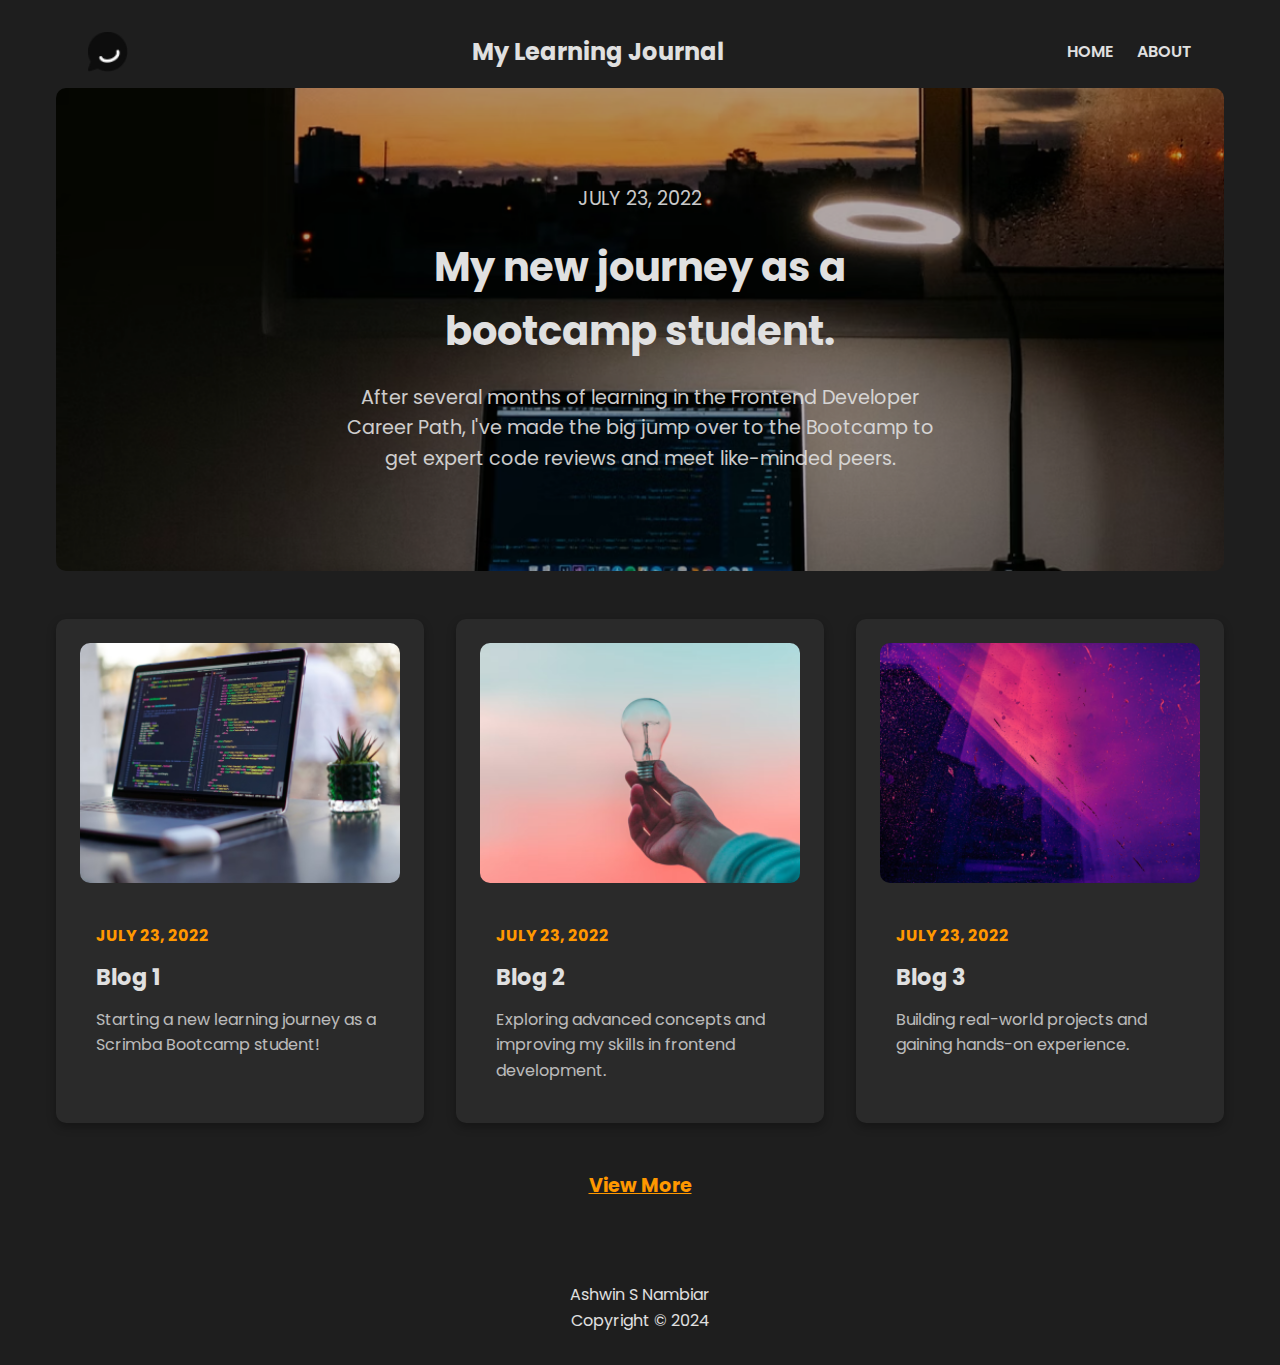
<file: index.html>
<!DOCTYPE html>
<html lang="en">
<head>
    <meta charset="UTF-8">
    <meta name="viewport" content="width=device-width, initial-scale=1.0">
    <title>My Learning Journal</title>
    <link rel="icon" type="image/x-icon" href="/images/favicon.ico">
    <link href='https://fonts.googleapis.com/css?family=Poppins:wght@300;400;600;700' rel='stylesheet'>
    <link rel="stylesheet" href="css/style.css">
</head>
<body>
    <header>
        <nav>
            <img class="logo" src='/images/site-logo.png' alt="site logo">
            <span>My Learning Journal</span>
            <ul>
                <li><a href="/index.html">HOME</a></li>
                <li><a href="/about.html">ABOUT</a></li>
            </ul>
        </nav>
        <a href="/mainblog.html" class="div-redirect">
            <div class="hero">
                <div class="hero-overlay">
                    <div class="hero-content">
                        <p class="date">JULY 23, 2022</p>
                        <h1 class="title">My new journey as a bootcamp student.</h1>
                        <p class="subheading">After several months of learning in the Frontend Developer Career Path, I've made the big jump over to the Bootcamp to get expert code reviews and meet like-minded peers.</p>
                    </div>
                </div>              
            </div>
        </a>        
    </header>
    <main id="main">
        <article>
            <img class="blog-pic" src="/images/blog-image-01.png" alt="Image for Article 1"> 
            <header class="article-header">
                <p class="article-date">JULY 23, 2022</p> 
                <h2 class="blog-name">Blog 1</h2>
                <p class="blog-subhead">Starting a new learning journey as a Scrimba Bootcamp student!</p>
            </header>        
        </article>
        <article>
            <img class="blog-pic" src="/images/blog-image-02.png" alt="Image for Article 2">
            <header class="article-header">
                <p class="article-date">JULY 23, 2022</p> 
                <h2 class="blog-name">Blog 2</h2>
                <p class="blog-subhead">Exploring advanced concepts and improving my skills in frontend development.</p>
            </header>                  
        </article>
        <article>
            <img class="blog-pic" src="/images/blog-image-03.png" alt="Image for Article 3">
            <header class="article-header">
                <p class="article-date">JULY 23, 2022</p> 
                <h2 class="blog-name">Blog 3</h2>
                <p class="blog-subhead">Building real-world projects and gaining hands-on experience.</p>
            </header>                 
        </article>
    </main>
    <div class="view-more-container">
        <p class="view-more">View More</p>
    </div>
    <footer>
        <p class="footer-text">Ashwin S Nambiar</p>
        <p>Copyright &copy; 2024</p>
    </footer>    
    <script src="/js/script.js"></script>
</body>
</html>
</file>
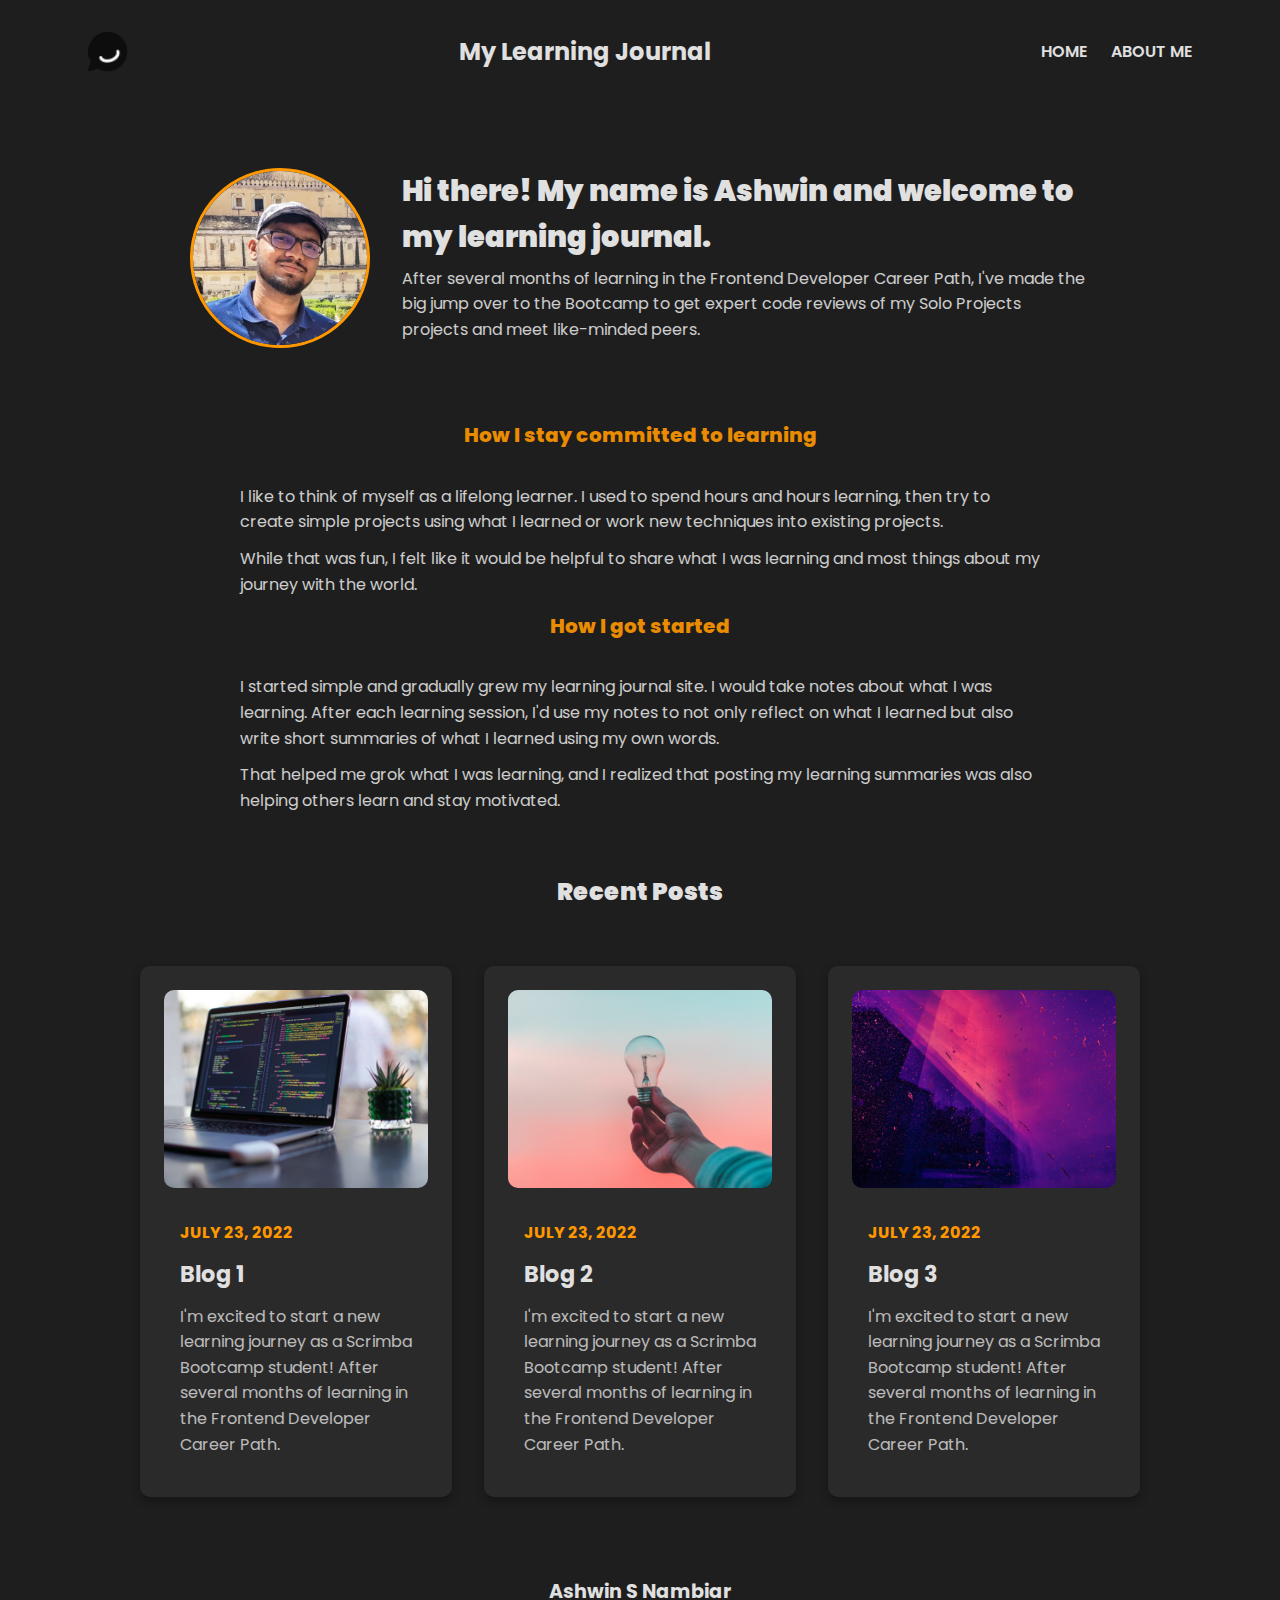
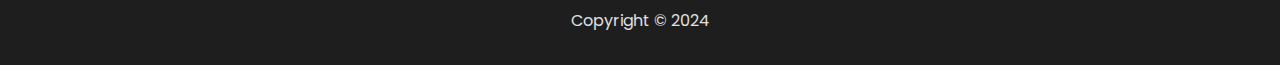
<file: about.html>
<html>
    <head>
        <title>About Page</title>
        <link rel="icon" type="image/x-icon" href="/images/favicon.ico">
        <meta name="viewport" content="width=device-width, initial-scale=1.0">
        <link href='https://fonts.googleapis.com/css?family=Poppins' rel='stylesheet'>
        <link rel="stylesheet" href="css/about.css">
    </head>
    <body>
        <header>
            <nav>
                <img  class="logo" src='/images/site-logo.png' alt="site logo">
                <span>My Learning Journal</span>
                <ul>
                    <li><a href="/index.html">HOME</a></li>
                    <li><a href="/about.html">ABOUT ME</a></li>
                </ul>
            </nav>
        </header>
        <main>
            <div class="container">
                <img src="images/ashwin.jpg" class="dp-pic" alt="Profile Picture">
                <div class="sub-cont">
                    <h1 class="title">Hi there! My name is Ashwin and welcome to my learning journal.
                        
                    </h1>
                    <p>After several months of learning in the Frontend Developer Career Path, I've made the big jump over to the Bootcamp to get expert code reviews of my Solo Projects projects and meet like-minded peers.</p>
                </div>        
            </div>    
            <p class="para-head">How I stay committed to learning</p>
            <p>I like to think of myself as a lifelong learner. I used to spend hours and hours learning, then try to create simple projects using what I learned or work new techniques into existing projects.</p>
            <p>While that was fun, I felt like it would be helpful to share what I was learning and most things about my journey with the world.</p>
            <p class="para-head">How I got started</p>
            <p>I started simple and gradually grew my learning journal site. I would take notes about what I was learning. After each learning session, I'd use my notes to not only reflect on what I learned but also write short summaries of what I learned using my own words.</p>
            <p>That helped me grok what I was learning, and I realized that posting my learning summaries was also helping others learn and stay motivated.</p>
        </main>    
        <p class="recent-posts">Recent Posts</p>
        <div class="posts">
            <article>
                <img class= "blog-pic" src="/images/blog-image-01.png" alt="Image for Article 1">
                <header class="article-header">
                    <p class="article-date">JULY 23, 2022</p> 
                    <h2 class="blog-name">Blog 1</h2>
                    <p class="blog-subhead">I'm excited to start a new learning journey as a Scrimba Bootcamp student! After several months of learning in the Frontend Developer Career Path.</p>
                </header>        
            </article>
            <article>
                <img class= "blog-pic" src="/images/blog-image-02.png" alt="Image for Article 2">
                <header class="article-header">
                    <p class="article-date">JULY 23, 2022</p> 
                    <h2 class="blog-name">Blog 2</h2>
                    <p class="blog-subhead">I'm excited to start a new learning journey as a Scrimba Bootcamp student! After several months of learning in the Frontend Developer Career Path.</p>
                </header>                  
            </article>
            <article>
                <img class= "blog-pic" src="/images/blog-image-03.png" alt="Image for Article 3">
                <header class="article-header">
                    <p class="article-date">JULY 23, 2022</p> 
                    <h2 class="blog-name">Blog 3</h2>
                    <p class="blog-subhead">I'm excited to start a new learning journey as a Scrimba Bootcamp student! After several months of learning in the Frontend Developer Career Path.</p>
                </header>                 
            </article>
        </div>
    </body>
    <footer>
        <p class="footer-text">Ashwin S Nambiar</p>
        <p>Copyright &copy; 2024</p>
    </footer> 
</html>
</file>
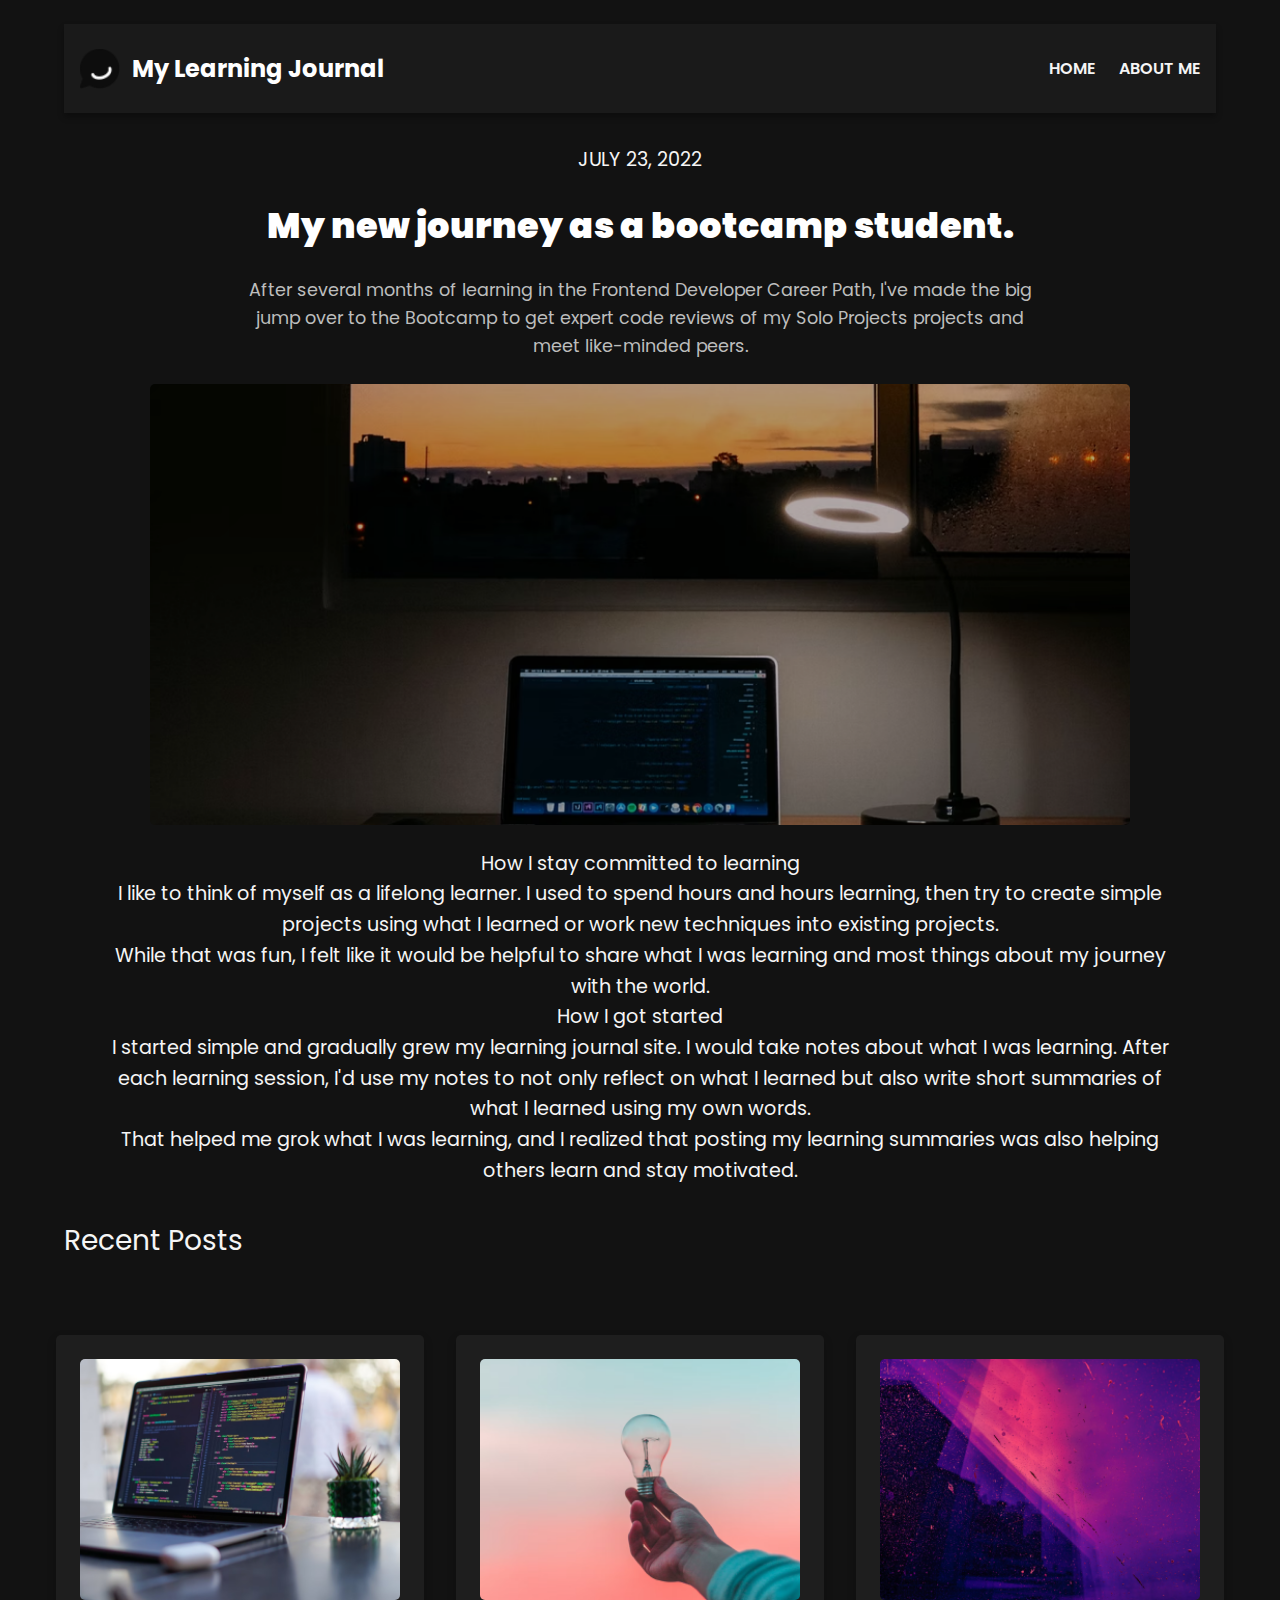
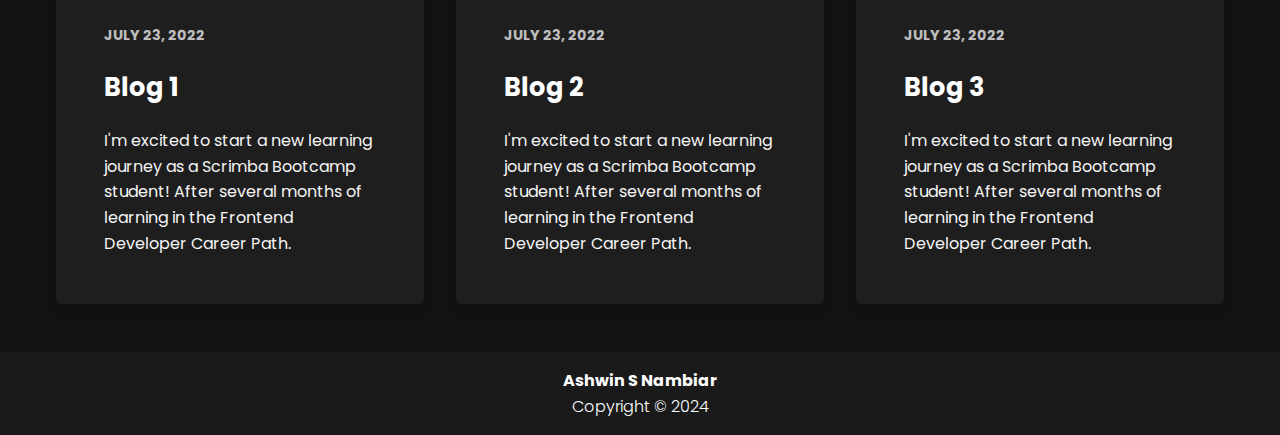
<file: mainblog.html>
<html>
    <head>
        <title>Main Blog</title>
        <link rel="icon" type="image/x-icon" href="/images/favicon.ico">
        <meta name="viewport" content="width=device-width, initial-scale=1.0">
        <link href='https://fonts.googleapis.com/css?family=Poppins' rel='stylesheet'>
        <link rel="stylesheet" href="css/mainblog.css">
    </head>
    <body>
        <header>
            <nav>
                <img  class="logo" src='/images/site-logo.png' alt="site logo">
                <span>My Learning Journal</span>
                <ul>
                    <li><a href="/index.html">HOME</a></li>
                    <li><a href="/about.html">ABOUT ME</a></li>
                </ul>
            </nav>
            <div class="hero">
                <div class="hero-content">
                    <p class="date">JULY 23, 2022</p>
                    <h1 class="title">My new journey as a bootcamp student.</h1>
                    <p class="subheading">After several months of learning in the Frontend Developer Career Path, I've made the big jump over to the Bootcamp to get expert code reviews of my Solo Projects projects and meet like-minded peers.</p>
                    <img src="/images/blog-image-hero.png" class="hero-img" alt="Hero Image">
                </div>       
                <p class="para-head">How I stay committed to learning</p>
                <p>I like to think of myself as a lifelong learner. I used to spend hours and hours learning, then try to create simple projects using what I learned or work new techniques into existing projects.</p>
                <p>While that was fun, I felt like it would be helpful to share what I was learning and most things about my journey with the world.</p>
                <p class="para-head">How I got started</p>
                <p>I started simple and gradually grew my learning journal site. I would take notes about what I was learning. After each learning session, I'd use my notes to not only reflect on what I learned but also write short summaries of what I learned using my own words.</p>
                <p>That helped me grok what I was learning, and I realized that posting my learning summaries was also helping others learn and stay motivated.
                </p>                        
            </div>            
            <p class="recent-posts">Recent Posts</p>
        </header>
        <main>
            <article>
                <img class= "blog-pic" src="/images/blog-image-01.png" alt="Image for Article 1">
                <header class="article-header">
                    <p class="article-date">JULY 23, 2022</p> 
                    <h2 class="blog-name">Blog 1</h2>
                    <p class="blog-subhead">I'm excited to start a new learning journey as a Scrimba Bootcamp student! After several months of learning in the Frontend Developer Career Path.</p>
                </header>        
            </article>
            <article>
                <img class= "blog-pic" src="/images/blog-image-02.png" alt="Image for Article 2">
                <header class="article-header">
                    <p class="article-date">JULY 23, 2022</p> 
                    <h2 class="blog-name">Blog 2</h2>
                    <p class="blog-subhead">I'm excited to start a new learning journey as a Scrimba Bootcamp student! After several months of learning in the Frontend Developer Career Path.</p>
                </header>                  
            </article>
            <article>
                <img class= "blog-pic" src="/images/blog-image-03.png" alt="Image for Article 3">
                <header class="article-header">
                    <p class="article-date">JULY 23, 2022</p> 
                    <h2 class="blog-name">Blog 3</h2>
                    <p class="blog-subhead">I'm excited to start a new learning journey as a Scrimba Bootcamp student! After several months of learning in the Frontend Developer Career Path.</p>
                </header>                 
            </article>            
        </main>
    </body>
    <footer>
        <p class="footer-text">Ashwin S Nambiar</p>
        <p>Copyright &copy; 2024</p>
    </footer> 
</html>
</file>
<file: css/style.css>
/* Reset */
*, *::before, *::after {
  box-sizing: border-box;
  margin: 0;
  padding: 0;
}

/* Root Variables */
:root {
  --primary-color: #1e1e1e;
  --secondary-color: #f5f5f5;
  --accent-color: #ff9800;
  --text-light: #e0e0e0;
  --text-dark: #090909;
  --card-bg: #2a2a2a;
  --shadow-color: rgba(0, 0, 0, 0.3);
  --transition-speed: 0.3s;
}

body {
  font-family: 'Poppins', sans-serif;
  background-color: var(--primary-color);
  color: var(--text-light);
  line-height: 1.6;
}

/* Header */
header {
  max-width: 1200px;
  margin: 0 auto;
  padding: 1em;
}

/* Navigation */
nav {
  display: flex;
  align-items: center;
  justify-content: space-between;
  padding: 1em 2em;
}

a {
  text-decoration: none;
}

.logo {
  width: 40px;
}

nav span {
  font-size: 1.5rem;
  font-weight: 700;
}

nav ul {
  display: flex;
  list-style: none;
  gap: 1.5em;
}

nav ul li a {
  text-decoration: none;
  color: var(--text-light);
  font-weight: 600;
  transition: color var(--transition-speed);
}

nav ul li a:hover {
  color: var(--accent-color);
}

/* Hero Section */
.hero {
  background: url('/images/blog-image-hero.png') center/cover no-repeat;
  color: var(--text-light);
  text-align: center;
  padding: 6em 2em;
  border-radius: 10px;
}

.hero-content {
  max-width: 600px;
  margin: auto;
}

.hero-content h1 {
  font-size: 2.5rem;
  font-weight: bold;
  margin: 0.5em 0;
}

.hero-content p {
  font-size: 1.2rem;
  opacity: 0.9;
}

/* Main Section */
main {
  display: grid;
  grid-template-columns: repeat(auto-fit, minmax(300px, 1fr));
  gap: 2em;
  max-width: 1200px;
  margin: 2em auto;
  padding: 0 1em;
}

/* Blog Cards */
article {
  background-color: var(--card-bg);
  padding: 1.5em;
  border-radius: 10px;
  box-shadow: 0px 4px 10px var(--shadow-color);
  transition: transform var(--transition-speed), box-shadow var(--transition-speed);
}

article:hover {
  transform: translateY(-5px);
  box-shadow: 0px 8px 20px var(--shadow-color);
}

.blog-pic {
  width: 100%;
  border-radius: 10px;
}

.article-header {
  margin-top: 1em;
}

.article-date {
  font-weight: bold;
  color: var(--accent-color);
}

.blog-name {
  font-size: 1.4rem;
  margin: 0.5em 0;
}

.blog-subhead {
  opacity: 0.8;
}

/* View More */
.view-more-container {
  text-align: center;
  margin: 3em auto;
}

.view-more {
  font-size: 1.2rem;
  font-weight: bold;
  text-decoration: underline;
  cursor: pointer;
  color: var(--accent-color);
  transition: color var(--transition-speed);
}

.view-more:hover {
  color: var(--text-light);
}

/* Footer */
footer {
  text-align: center;
  padding: 2em 0;
  background-color: var(--primary-color);
  color: var(--text-light);
}

/* Media Queries */
@media (max-width: 768px) {
  nav {
    flex-direction: column;
    text-align: center;
  }

  nav ul {
    flex-direction: column;
    gap: 1em;
  }

  .hero {
    padding: 4em 1em;
  }

  .hero-content h1 {
    font-size: 2rem;
  }

  main {
    grid-template-columns: 1fr;
  }
}
</file>
<file: css/about.css>
/* Reset */
*, *::before, *::after {
  box-sizing: border-box;
  margin: 0;
  padding: 0;
}

/* Root Variables */
:root {
  --primary-color: #1e1e1e;
  --secondary-color: #f5f5f5;
  --accent-color: #ff9800;
  --text-light: #e0e0e0;
  --text-dark: #090909;
  --card-bg: #2a2a2a;
  --shadow-color: rgba(0, 0, 0, 0.3);
  --transition-speed: 0.3s;
}

html, body {
  background-color: var(--primary-color);
  font-family: 'Poppins', sans-serif;
  color: var(--text-light);
  line-height: 1.6;
}

/* Header */
header {
  max-width: 1200px;
  margin: 0 auto;
  padding: 1em;
}

/* Navigation */
nav {
  display: flex;
  align-items: center;
  justify-content: space-between;
  padding: 1em 2em;
}

.logo {
  width: 40px;
}

nav span {
  font-size: 1.5rem;
  font-weight: 700;
}

nav ul {
  display: flex;
  list-style: none;
  gap: 1.5em;
}

nav ul li a {
  text-decoration: none;
  color: var(--text-light);
  font-weight: 600;
  transition: color var(--transition-speed);
}

nav ul li a:hover {
  color: var(--accent-color);
}

/* Main Content */
.container {
  display: flex;
  align-items: center;
  gap: 2rem;
  max-width: 900px;
  margin: 4em auto;
}

.dp-pic {
  height: 180px;
  border-radius: 50%;
  border: 3px solid var(--accent-color);
}

.sub-cont h1 {
  font-size: 1.8rem;
  font-weight: 900;
}

.sub-cont p {
  font-size: 1rem;
  opacity: 0.9;
}

/* Paragraph Headings */
.para-head {
  text-align: center;
  font-weight: 800;
  font-size: 1.25rem;
  margin-bottom: 1em;
  color: var(--accent-color);
}

/* Text */
main p {
  font-size: 1rem;
  padding: 0.35em 0;
  max-width: 800px;
  margin: auto;
  opacity: 0.9;
}

/* Recent Posts */
.recent-posts {
  font-size: 1.5rem;
  font-weight: 900;
  text-align: center;
  padding: 2.25em 0;
}

/* Blog Cards */
.posts {
  display: grid;
  grid-template-columns: repeat(auto-fit, minmax(300px, 1fr));
  gap: 2em;
  max-width: 1000px;
  margin: 0 auto;
}

article {
  background-color: var(--card-bg);
  padding: 1.5em;
  border-radius: 10px;
  box-shadow: 0px 4px 10px var(--shadow-color);
  transition: transform var(--transition-speed), box-shadow var(--transition-speed);
}

article:hover {
  transform: translateY(-5px);
  box-shadow: 0px 8px 20px var(--shadow-color);
}

.blog-pic {
  width: 100%;
  border-radius: 10px;
}

.article-header {
  margin-top: 1em;
}

.article-date {
  font-weight: bold;
  color: var(--accent-color);
}

.blog-name {
  font-size: 1.4rem;
  margin: 0.5em 0;
}

.blog-subhead {
  opacity: 0.8;
}

/* Footer */
footer {
  margin-top: 3em;
  background-color: var(--primary-color);
  color: var(--text-light);
  text-align: center;
  padding: 2em 0;
}

.footer-text {
  font-size: 1.2rem;
  font-weight: 700;
}

/* Media Queries */
@media (max-width: 768px) {
  nav {
    flex-direction: column;
    text-align: center;
  }

  nav ul {
    flex-direction: column;
    gap: 1em;
  }

  .container {
    flex-direction: column;
    text-align: center;
  }

  .dp-pic {
    margin-bottom: 1em;
  }

  .sub-cont h1 {
    font-size: 1.5rem;
  }

  .posts {
    grid-template-columns: 1fr;
  }
}
</file>
<file: css/mainblog.css>
/* Global Reset */
*, *::before, *::after {
  box-sizing: border-box;
}

html, body {
  margin: 0;
  padding: 0;
  font-family: 'Poppins', sans-serif;
  background-color: #121212;
  color: #f5f5f5;
}

/* Header */
header {
  max-width: 1200px;
  margin: 0 auto;
  padding: 1.5rem;
}

/* Navigation */
nav {
  display: flex;
  align-items: center;
  padding: 1rem;
  background-color: #1a1a1a;
  box-shadow: 0 4px 6px rgba(0, 0, 0, 0.3);
}

.logo {
  width: 40px;
  height: 40px;
}

ul {
  display: flex;
  list-style: none;
  margin-left: auto;
  gap: 1.5rem;
}

nav ul a {
  font-weight: 600;
  text-decoration: none;
  color: #f5f5f5;
  transition: color 0.3s ease;
}

nav ul a:hover {
  color: #4A90E2;
}

/* Typography */
p {
  margin: 0;
  font-size: 1rem;
  line-height: 1.6;
}

h1 {
  font-size: 2.3rem;
  font-weight: 900;
  color: #ffffff;
}

h2 {
  font-size: 1.6rem;
  font-weight: 700;
  color: #ffffff;
}

nav span {
  font-weight: 700;
  font-size: 1.2rem;
  margin-left: 0.5em;
  color: #ffffff;
}

/* Hero Section */
.hero {
  text-align: center;
  padding: 2rem;
}

.hero-img {
  max-width: 90%;
  margin: 1.5rem auto;
  display: block;
  border-radius: 5px;
}

.hero .title {
  font-size: 2.2rem;
  font-weight: 900;
}

.hero .subheading {
  font-size: 1.1rem;
  color: #bdbdbd;
  max-width: 800px;
  margin: 1rem auto;
}

/* Blog Posts */
main {
  display: grid;
  grid-template-columns: 1fr;
  gap: 2rem;
  max-width: 1200px;
  margin: 2rem auto;
  padding: 1rem;
}

article {
  border-radius: 5px;
  background-color: #1e1e1e;
  box-shadow: 0 4px 10px rgba(0, 0, 0, 0.2);
  padding: 1.5rem;
  transition: transform 0.3s ease, box-shadow 0.3s ease;
}

article:hover {
  transform: scale(1.03);
  box-shadow: 0 6px 14px rgba(0, 0, 0, 0.3);
}

.blog-pic {
  width: 100%;
  border-radius: 5px;
}

.article-date {
  font-size: 0.9rem;
  font-weight: 700;
  color: #bdbdbd;
}

/* Footer */
footer {
  margin-top: 2rem;
  background-color: #1a1a1a;
  color: #ffffff;
  text-align: center;
  padding: 1rem 0;
}

.footer-text {
  font-size: 1rem;
  font-weight: 700;
}

footer p {
  font-weight: 300;
}

/* Media Queries */
@media (min-width: 700px) {
  main {
    grid-template-columns: repeat(3, 1fr);
  }
  
  nav span {
    font-size: 1.5rem;
  }

  .hero p {
    font-size: 1.2rem;
  }
  
  .recent-posts {
    font-size: 1.75rem;
  }
}
</file>
